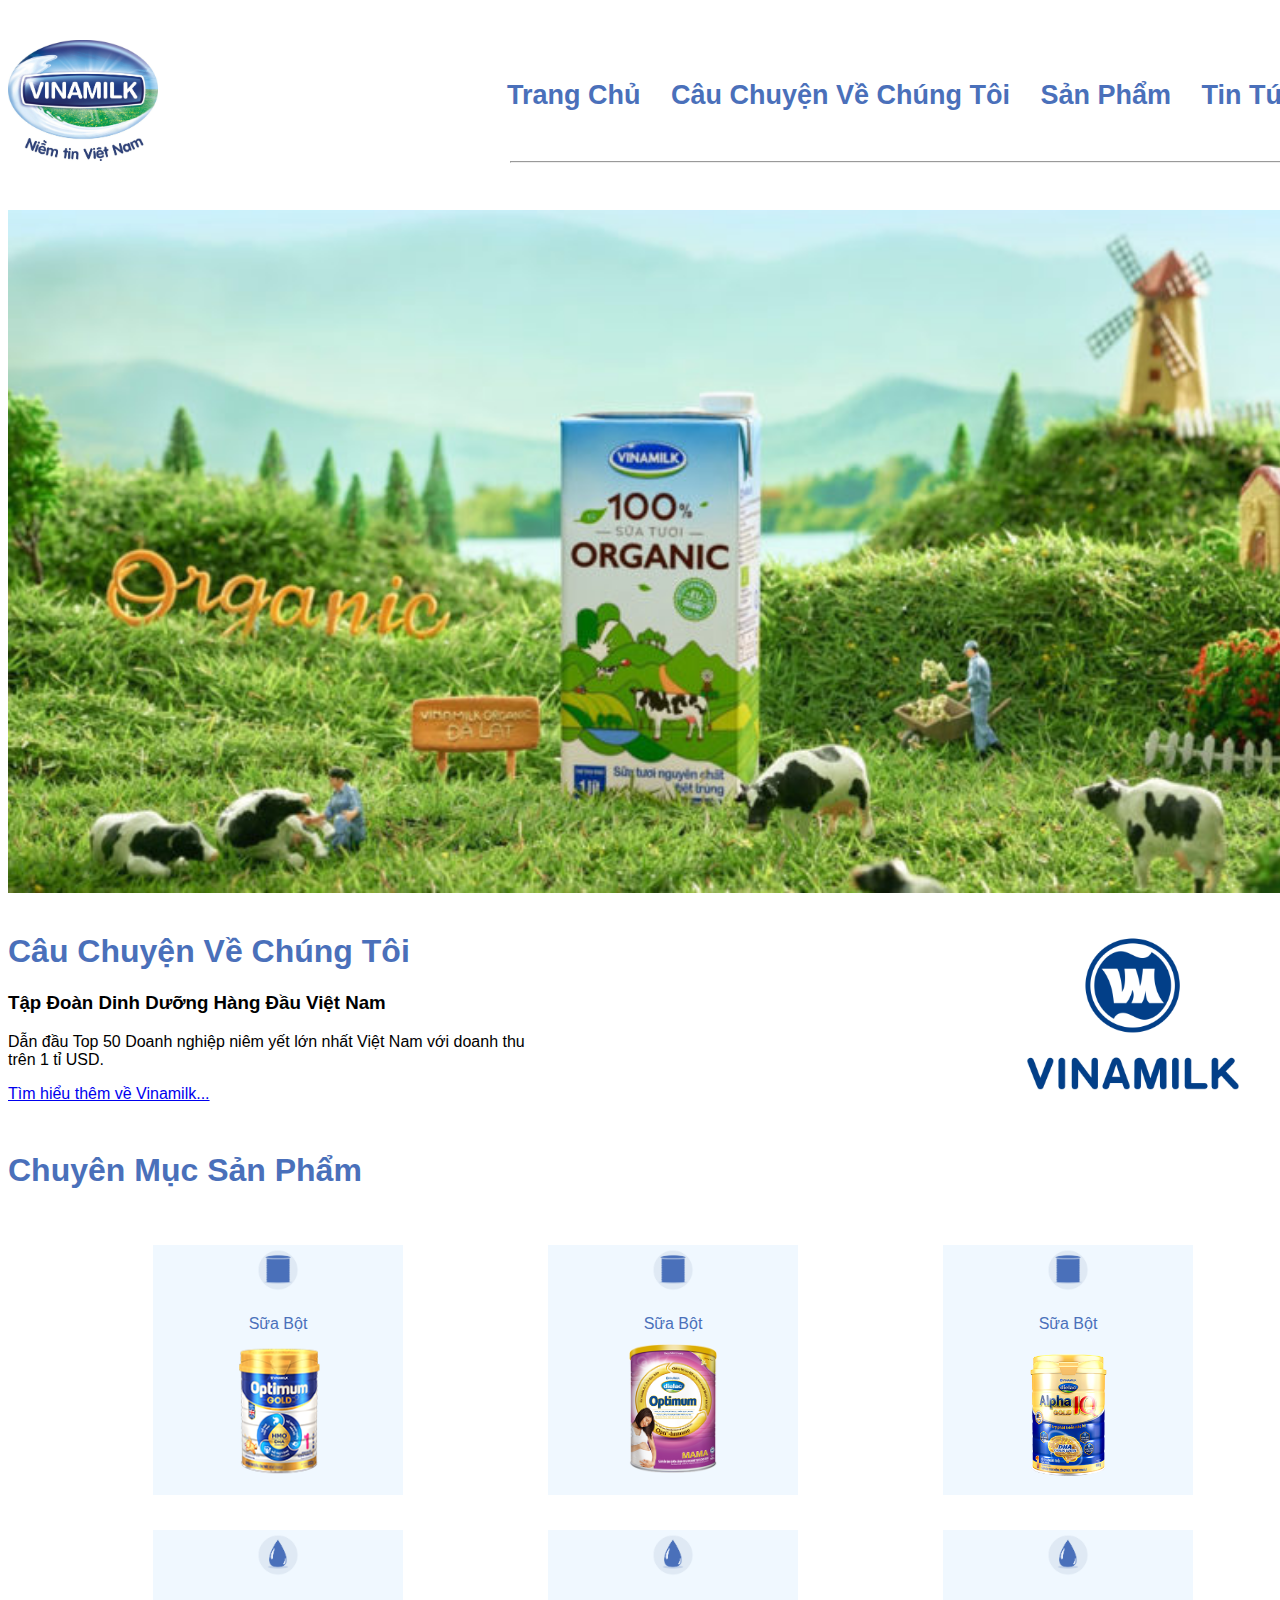
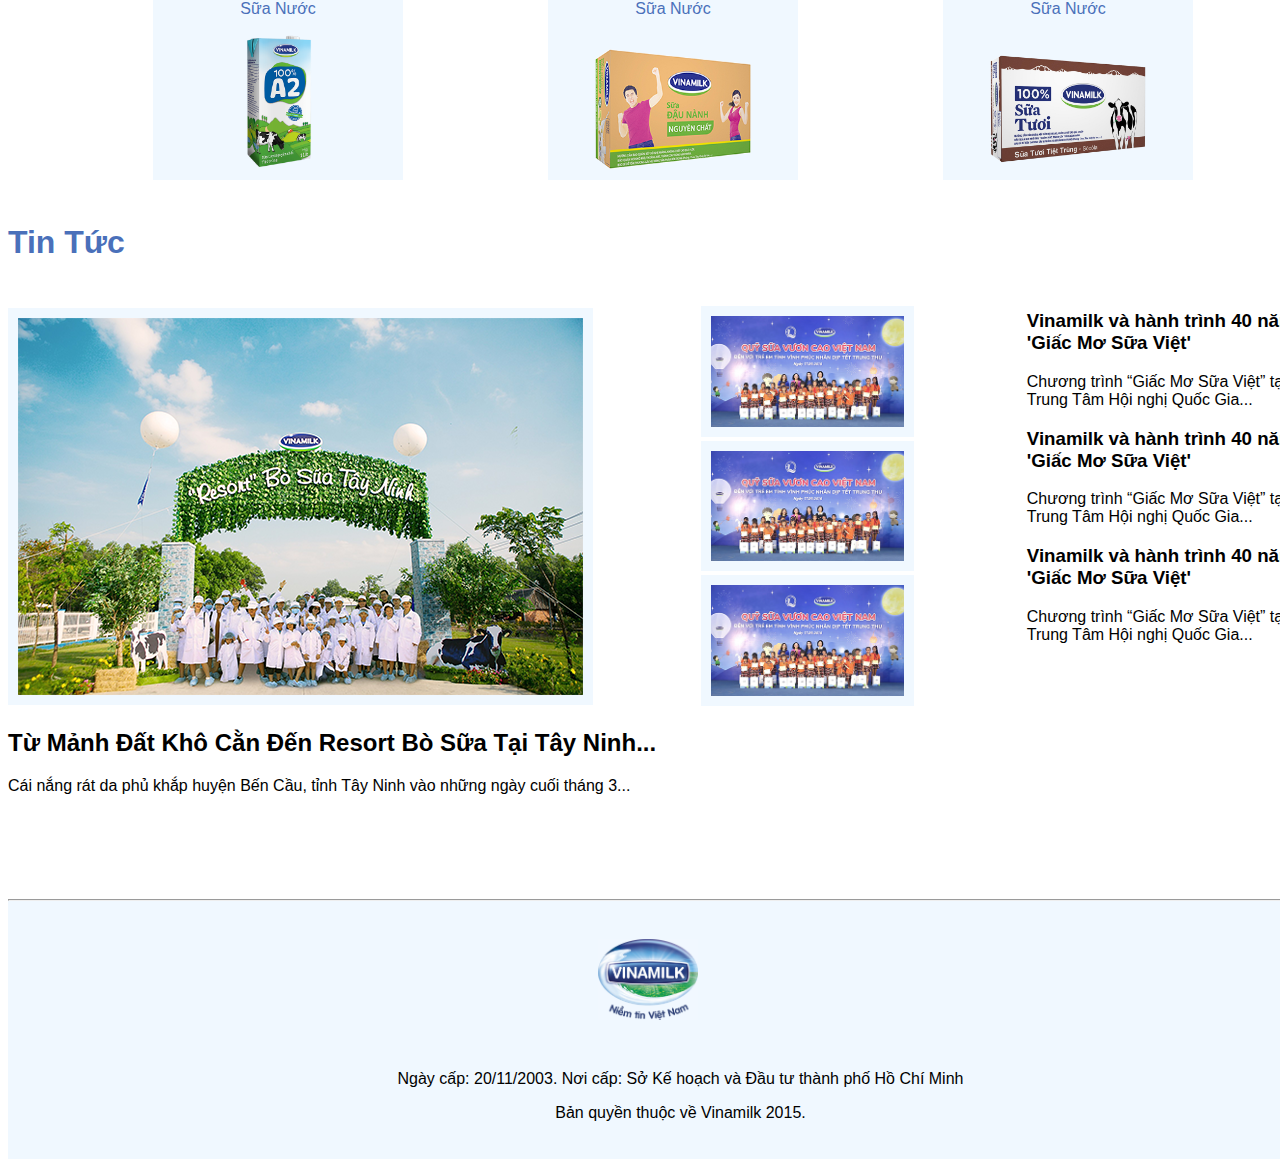
<file: index.html>
<!doctype html>
<html>
<head>
<meta charset="utf-8">
<title>Untitled Document</title>
	<link rel="stylesheet" href="final.css" type="text/css">

</head>

<body>
<div id="container">
		<div class="header">
			
			<div class="logo">
					<a href="index.html"><img src="Vinamilk thắng cocacola tại Việt nam.jpg" width="150px"></a>
					<ul>
						<li><a href="#">Trang Chủ</a>
							<a href="#">Câu Chuyện Về Chúng Tôi</a>
							<a href="#">Sản Phẩm</a>
							<a href="#">Tin Tức</a>				
						</li>
					</ul>
			  <hr width="60.5%" align="right">
			</div>
			
			<div class="banner">
				
				<div class="banner1">
					<img src="z9mg7fdm4r1zl.jpg" width="100%">
				</div>
			</div>
			
			
		
		
  </div>
		
			<div class="content">
				
				<div class="content2">
					<h1>Câu Chuyện Về Chúng Tôi</h1>
				</div>
				
				<div class="content3">
					<h3>Tập Đoàn Dinh Dưỡng Hàng Đầu Việt Nam</h3>
					<p>Dẫn đầu Top 50 Doanh nghiệp niêm yết lớn nhất Việt Nam với doanh thu trên 1 tỉ USD.</p>
					<p><a href="#">Tìm hiểu thêm về Vinamilk...</a></p>
				</div>
				
				<div class="content4">
					<img src="logo-Vinamilk.png" width="333px" align="right">
				</div>
				
			  <div class="content5">
					<h1>Chuyên Mục Sản Phẩm</h1>
			  </div>
				<div class="content6">
					<div class="content61">
					<img src="bột sữa.png" width="50px"><p><span style="color:#4A70BA">Sữa Bột</span></p>
				    </div>
					<a href="#"><img src="2-2.png" width="235px" title="Optimum Gold"></a>
				</div>
				<div class="content6">
					<div class="content61">
					<img src="bột sữa.png" width="50px"><p><span style="color:#4A70BA">Sữa Bột</span></p>
				    </div>
					<a href="#"><img src="10-3.png" width="88px" title="Optimum Mama"></a>
				</div>
				<div class="content6">
					<div class="content61">
					<img src="bột sữa.png" width="50px"><p><span style="color:#4A70BA">Sữa Bột</span></p>
				    </div>
					<a href="#"><img src="13-2.png" width="138px" title="Alpha IQ"></a>
				</div>
				<div class="content6">
					<div class="content61">
					<img src="sữa nước.png" width="50px"><p><span style="color:#4A70BA">Sữa Nước</span></p>
				    </div>
					<a href="#"><img src="5-2.png" width="75px" title="sữa hộp 1L" ></a>
				</div>
				<div class="content6">
					<div class="content61">
					<img src="sữa nước.png" width="50px"><p><span style="color:#4A70BA">Sữa Nước</span></p>
				    </div>
					<a href="#"><img src="14-2.png" width="160px" title="sữa Đậu Nành"></a>
				</div>
				<div class="content6">
					<div class="content61">
					<img src="sữa nước.png" width="50px"><p><span style="color:#4A70BA">Sữa Nước</span></p>
				    </div>
					<a href="#"><img src="15-2.png" width="160px" title="sữa thùng vị Sô cô la 24 hộp"></a>
				</div>
				
				
			
				
				<div class="content7">
					<h1>Tin Tức</h1>
					<a href="#"><img src="20-8.png">
						<h2>Từ Mảnh Đất Khô Cằn Đến Resort Bò Sữa Tại Tây Ninh...</h2>
						<p>Cái nắng rát da phủ khắp huyện Bến Cầu, tỉnh Tây Ninh vào những ngày cuối tháng 3...</p>
						
					</a>
				</div>
				
				<div class="content8">
					<ul>
							<li>
							<a href="#"><img src="21-2.jpg" width="193px">
										
								</a><br>


							<a href="#"><img src="21-2.jpg" width="193px"></a><br>


							<a href="#"><img src="21-2.jpg" width="193px"></a>
							</li>
					</ul>
				</div>
				<div class="content9">
					<ul>
						<li>
							<a href="#"><h3>Vinamilk và hành trình 40 năm 'Giấc Mơ Sữa Việt'</h3>
							<p>Chương trình “Giấc Mơ Sữa Việt” tại Trung Tâm Hội nghị Quốc Gia...</p></a>
							<a href="#"><h3>Vinamilk và hành trình 40 năm 'Giấc Mơ Sữa Việt'</h3>
							<p>Chương trình “Giấc Mơ Sữa Việt” tại Trung Tâm Hội nghị Quốc Gia...</p></a>
							<a href="#"><h3>Vinamilk và hành trình 40 năm 'Giấc Mơ Sữa Việt'</h3>
							<p>Chương trình “Giấc Mơ Sữa Việt” tại Trung Tâm Hội nghị Quốc Gia...</p></a>
						</li>
					</ul>
				</div>
		</div>
	
					<div class="footer">
				<hr width="100%" style="color:#4A70BA">
				<img src="Vinamilk thắng cocacola tại Việt nam 2.png" width="100px">
				<ul><li><p>Ngày cấp: 20/11/2003. Nơi cấp: Sở Kế hoạch và Đầu tư thành phố Hồ Chí Minh </p>
				<p>Bản quyền thuộc về Vinamilk 2015.</p></li></ul>
				
			</div>
			</div>

	

</body>
</html>
</file>
<file: final.css>
#container{
	width: 1305px;
	height: auto;
	margin: 40px auto 0 auto;
	font-family: Arial;
}
.header{
	height: 850px;
}
.logo{

	height:120px;
}

.logo>ul{
	list-style: none;
	text-align: right;
	margin-top: -85px;
}
.logo>ul>li>a{
	text-decoration: none;
	color:#4A70BA;
	font-size: 27px;
	padding: 13px;
	font-weight:bolder;
}
.logo>hr{
	margin-top: 50px;
	margin-right: 11px;
	
}

.banner{
	width:100%;
	height:auto;
	margin-top: 50px;
}
.content{
	height:1580px;
	width:100%;
}
.content2>h1{
	text-align: left;
	color:#4A70BA;
	padding-top: 22px;
}
.content3{
	width:40%;
}
.content4{
	float:right;
	width:40%;
	margin-top: -222px;
}
.content5{
	color:#4A70BA;
	padding-top: 12px;
}
.content6{
	background-color:aliceblue;
	width:250px;
	height:250px;
	margin-top: 35px;
	text-align:center;
	float:left;
	margin-left: 145px;

}
.content6>a>img{
	margin-top: -5px;
}
.content6>.content61>img{
	padding-top: -10px;
}
.content7{
	color:#4A70BA;
	float:left;
	width:50%;
}
.content7>h1{
	margin-top: 44px;
}
.content7>a>img{
	margin-top: 25px;
	border: 10px solid aliceblue;
}
.content7>a{
	text-decoration: none;
}
.content7>a>h2{
	color:#000000;
}
.content7>a>p{
	color:#000000;
}
.content8{
	float: left;
	width: 25%;
	margin-top: 110px;
	
}

.content8>ul>li>a>img{
	border: 10px solid aliceblue;
}
.content8>ul{
	list-style: none;
	width: 230px;
	height: 410px;
}
.content8>ul>li{
	width: 220px;
	height: 400px;
}
.content9{
	float: right;
	width: 25%;
	margin-top: 111px;
}	
.content9>ul{
	list-style: none;	
}
.content9>ul>li>a{
	text-decoration: none;
	color:#000000;
}
.footer{
	width: 100%;
	height:260px;
	background-color: aliceblue;
}
.footer>img{
	padding: 30px 590px;
}
.footer>ul{
	list-style: none;	
}
.footer>ul>li>p{
 	text-align: center;
}
</file>
